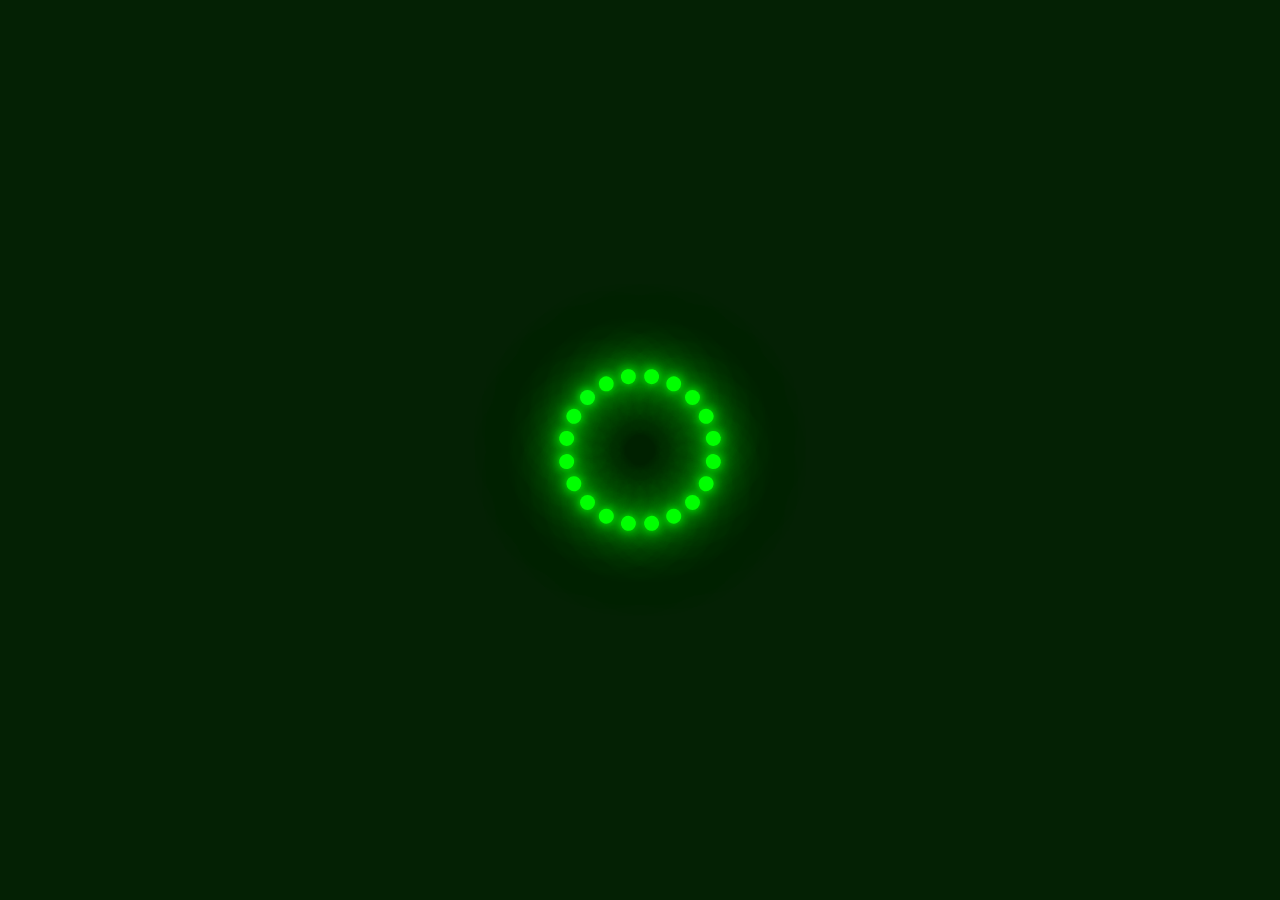
<file: loading_animation/index.html>
<!DOCTYPE html>
<html lang="ja">
<head>
    <meta charset="UTF-8">
    <meta name="viewport" content="width=device-width, initial-scale=1.0">
    <title>Loading Animation</title>
    <link rel="stylesheet" href="style.css">
</head>
<body>
<section class="bg">

<div class="loader">
<span class="light" style="--i:1;"></span>
<span class="light" style="--i:2;"></span>
<span class="light" style="--i:3;"></span>
<span class="light" style="--i:4;"></span>
<span class="light" style="--i:5;"></span>
<span class="light" style="--i:6;"></span>
<span class="light" style="--i:7;"></span>
<span class="light" style="--i:8;"></span>
<span class="light" style="--i:9;"></span>
<span class="light" style="--i:10;"></span>
<span class="light" style="--i:11;"></span>
<span class="light" style="--i:12;"></span>
<span class="light" style="--i:13;"></span>
<span class="light" style="--i:14;"></span>
<span class="light" style="--i:15;"></span>
<span class="light" style="--i:16;"></span>
<span class="light" style="--i:17;"></span>
<span class="light" style="--i:18;"></span>
<span class="light" style="--i:19;"></span>
<span class="light" style="--i:20;"></span>
</div><!-- loader -->

</section><!-- bg -->
</body>
</html>
</file>
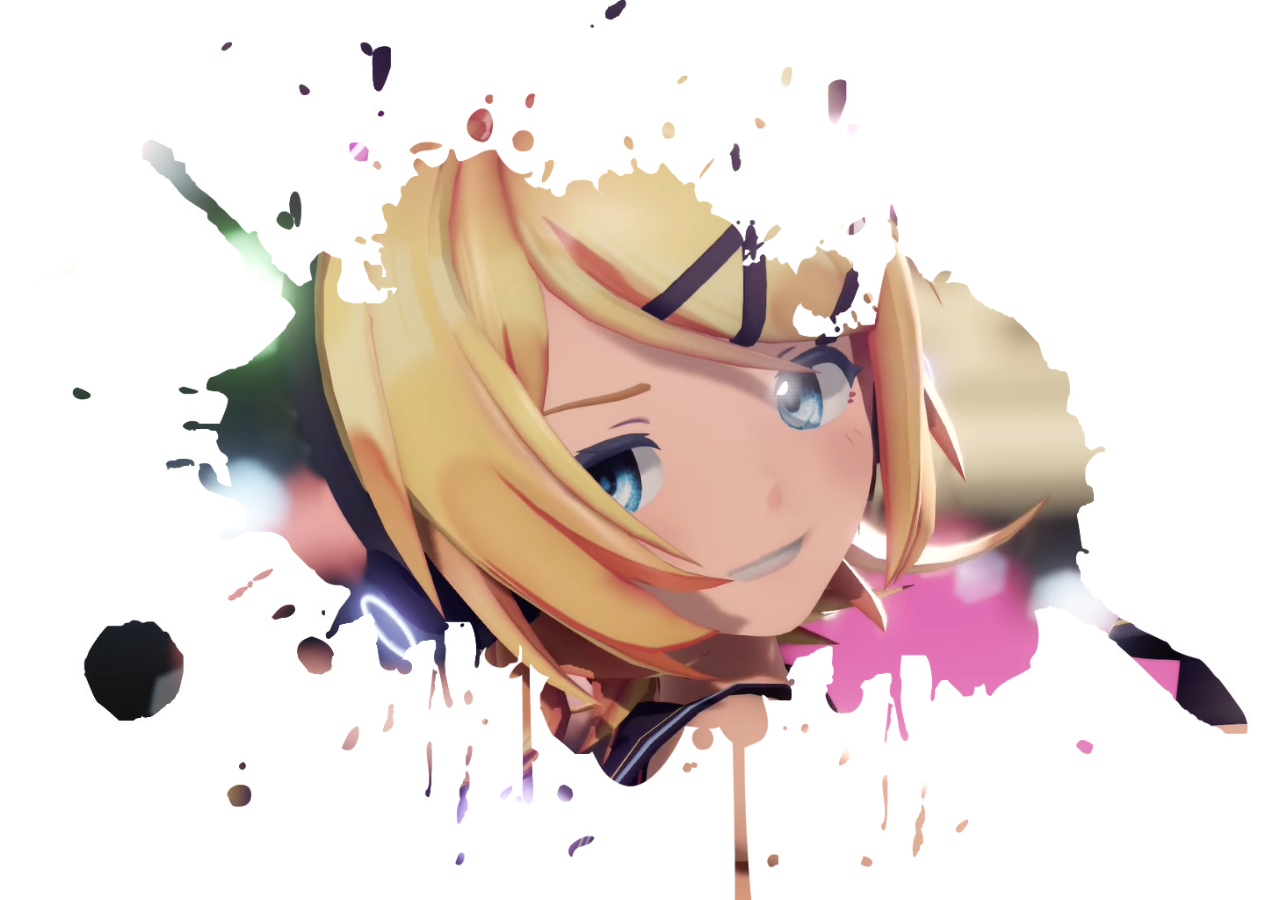
<file: silhouette/index.html>
<!DOCTYPE html>
<html lang="ja">
<head>
    <meta charset="UTF-8">
    <meta name="viewport" content="width=device-width, initial-scale=1.0">
    <title>silhouette picture</title>
    <link rel="stylesheet" href="style.css">
</head>
<body>
<section class="bg-image"></section>
</body>
</html>
</file>
<file: loading_animation/style.css>
* {
    margin: 0;
    padding: 0;
    box-sizing: border-box;
}
.bg{
    /* loaderを中央寄せ */
    display: flex;
    justify-content: center;
    align-items: center;
    /* 画面を縦一杯に覆う */
    min-height: 100vh;
    background-color: #042104;
    animation: animationBg 10s linear infinite;
}

@keyframes animationBg {
    0% {
        filter: hue-rotate(0deg);
    }

    100% {
        filter: hue-rotate(360deg);
    }
}
.bg .loader {
    position: relative;
    /* loaderの範囲 */
    width: 120px;
    height: 120px;
}
.bg .loader .light {
    position: absolute;
    top: 0;
    left: 0;
    width: 100%;
    height: 100%;
    transform: rotate(calc(18deg * var(--i)));
}
.bg .loader .light::before {
    content: '';
    position: absolute;
    top: 0;
    left: 0;
    width: 15px;
    height: 15px;
    border-radius: 50%;
    background: #00ff0a;
    box-shadow: 0 0 10px #00ff0a,
                0 0 20px #00ff0a,
                0 0 40px #00ff0a,
                0 0 60px #00ff0a,
                0 0 80px #00ff0a,
                0 0 100px #00ff0a;
    animation: animate 2s linear infinite;
    animation-delay: calc(100ms * var(--i));
}

@keyframes animate {
    0% {
        transform: scale(1);
    }

    80%, 100% {
        transform: scale(0);
    }
}
</file>
<file: silhouette/style.css>
* {
    margin: 0;
    padding: 0;
    box-sizing: border-box;
}

.bg-image {
    position: relative;
    width: 100%;
    min-height: 100vh;
    background: url(rin.png);
    background-size: cover;
}

.bg-image:before {
    content: "";
    position: absolute;
    top: 0;
    left: 0;
    width: 100%;
    height: 100%;
    background: url(splash.jpg);
    background-size: 1800px;
    background-position: center;
    mix-blend-mode: screen;
}
</file>
